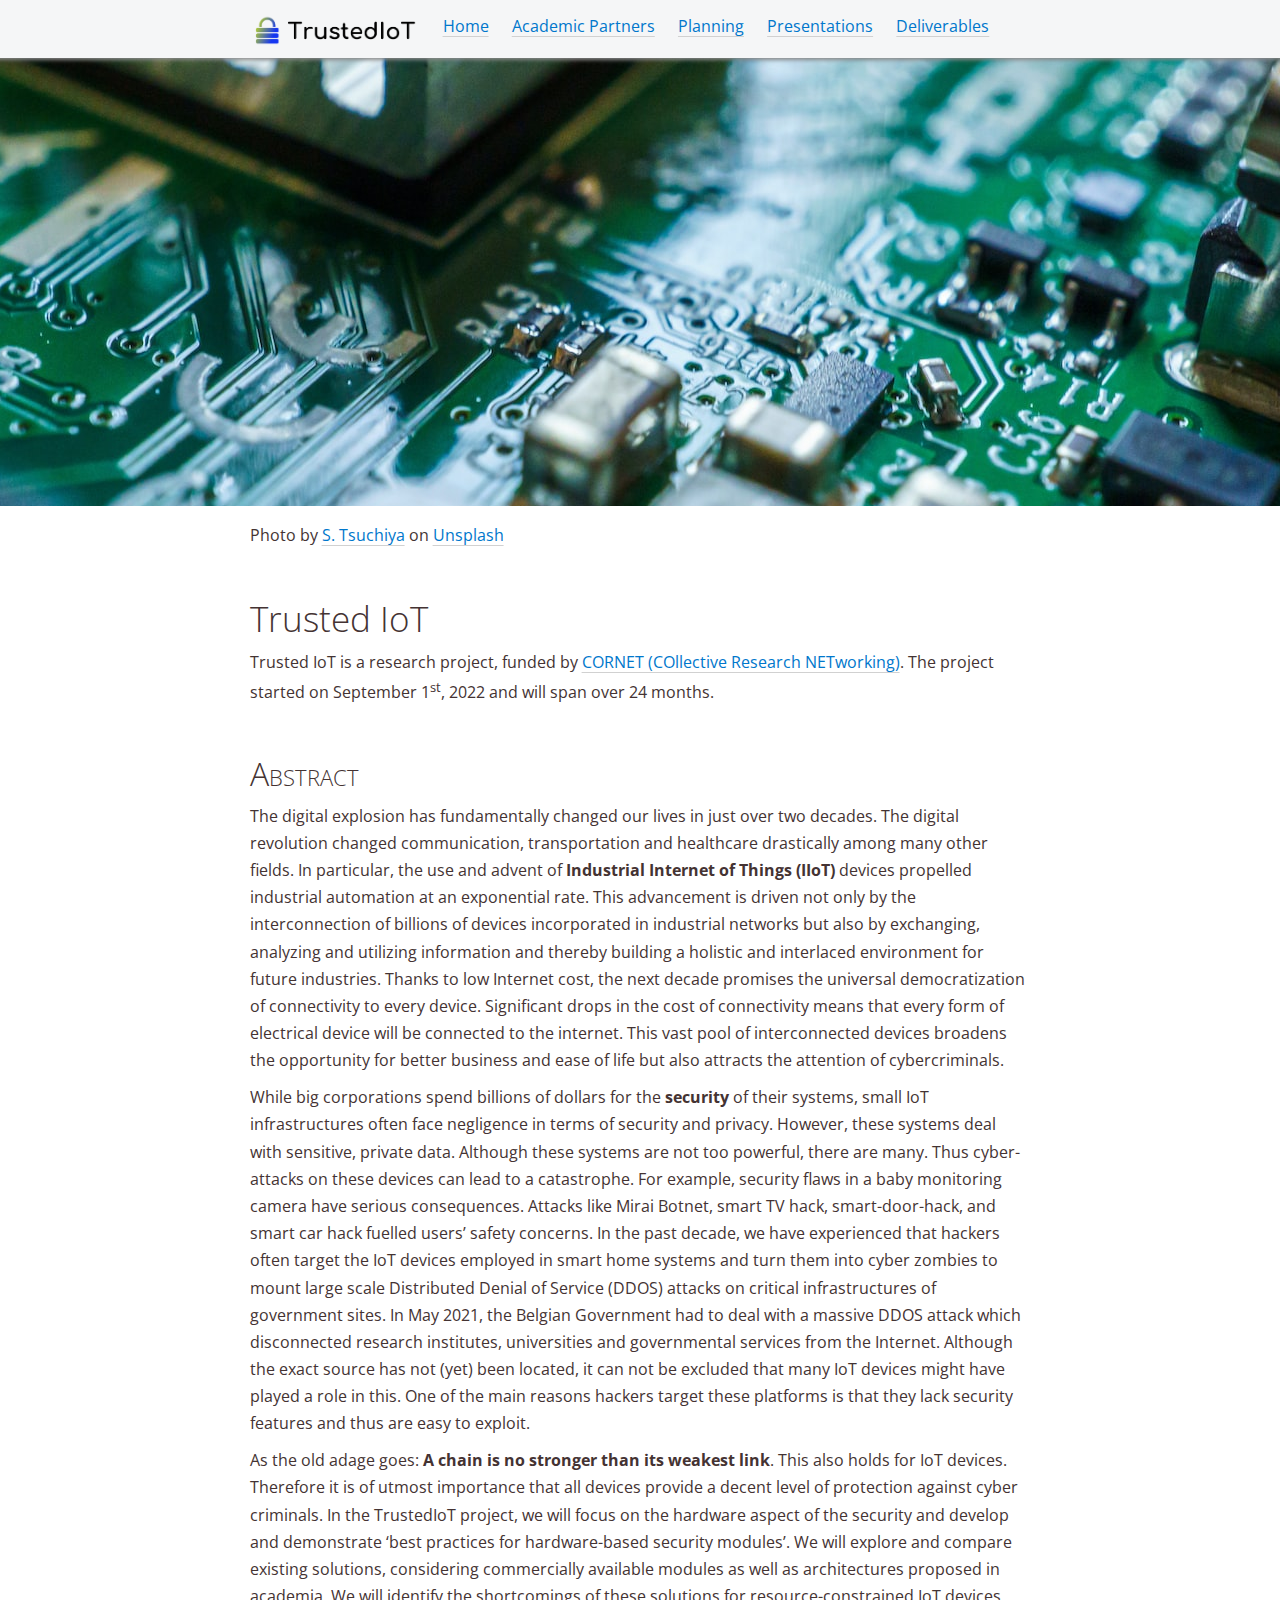
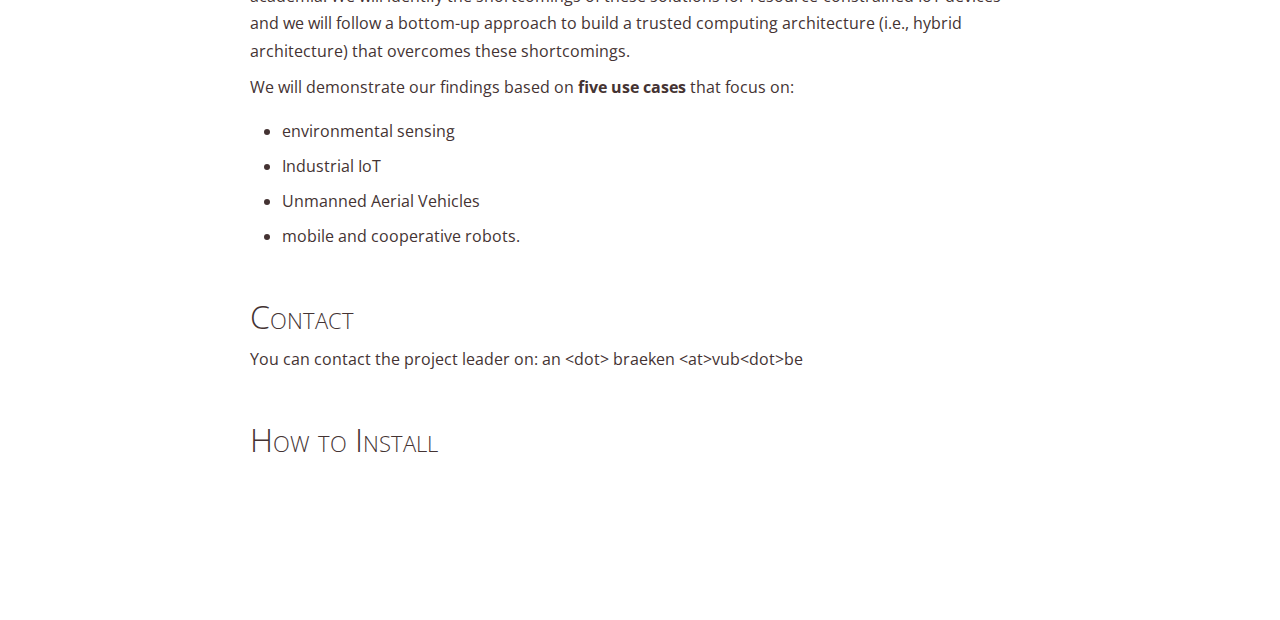
<file: docs/index.html>
<!DOCTYPE html>
<html>

<head>
	<meta name="generator" content="Hugo 0.111.3">
  <meta name="viewport" content="width=device-width, initial-scale=1.0">
  <meta charset="utf-8" />
  
  <link rel="stylesheet" type="text/css" href="./css/classless.css">
  
  <title>Trusted IoT- Trusted IoT</title>
  
  
  
</head>
<body>


<header 
  style="
  background-image: url(./images/electronics.jpg); 
  width: 100vw; 
  position: relative; 
  left: 50%; 
  right: 50%; 
  margin-left: -50vw; 
  margin-right: -50vw; 
  height: 50vh; 
  background-position: center;
  ">&nbsp;
</header>
Photo by <a href="https://unsplash.com/@s_tsuchiya?utm_source=unsplash&utm_medium=referral&utm_content=creditCopyText">S. Tsuchiya</a> on <a href="https://unsplash.com/s/photos/iot-devices?utm_source=unsplash&utm_medium=referral&utm_content=creditCopyText">Unsplash</a>


<nav>
  <ul>
    <li><a href="./"><img src="./images/logo_trustediot.png" style="height: 30px;"></a></li>
    <li><a href="./">Home</a></li>
    <li><a href="./partners">Academic Partners</a></li>
    <li><a href="./planning">Planning</a></li>
    <li><a href="./presentations">Presentations</a></li>
    <li><a href="./deliverables">Deliverables</a></li>
    
  </ul>
</nav>


<h1>Trusted IoT</h1>


<div>
<p>Trusted IoT is a research project, funded by <a href="https://cornet.online/EN/Home/Home_node.html">CORNET (COllective Research NETworking)</a>. The project started on September 1<sup>st</sup>, 2022 and will span over 24 months.</p>
<!-- raw HTML omitted -->
<h2 id="abstract">Abstract</h2>
<p>The digital explosion has fundamentally changed our lives in just over two decades. The digital revolution changed communication, transportation and healthcare drastically among many other fields. In particular, the use and advent of <strong>Industrial Internet of Things (IIoT)</strong> devices propelled industrial automation at an exponential rate. This advancement is driven not only by the interconnection of billions of devices incorporated in industrial networks but also by exchanging, analyzing and utilizing information and thereby building a holistic and interlaced environment for future industries. Thanks to low Internet cost, the next decade promises the universal democratization of connectivity to every device. Significant drops in the cost of connectivity means that every form of electrical device will be connected to the internet. This vast pool of interconnected devices broadens the opportunity for better business and ease of life but also attracts the attention of cybercriminals.</p>
<p>While big corporations spend billions of dollars for the <strong>security</strong> of their systems, small IoT infrastructures often face negligence in terms of security and privacy. However, these systems deal with sensitive, private data. Although these systems are not too powerful, there are many. Thus cyber-attacks on these devices can lead to a catastrophe. For example, security flaws in a baby monitoring camera have serious consequences. Attacks like Mirai Botnet,  smart TV hack, smart-door-hack, and smart car hack fuelled users’ safety concerns. In the past decade, we have experienced that hackers often target the IoT devices employed in smart home systems and turn them into cyber zombies to mount large scale Distributed Denial of Service (DDOS) attacks on critical infrastructures of government sites. In May 2021, the Belgian Government had to deal with a massive DDOS attack which disconnected research institutes, universities and governmental services from the Internet. Although the exact source has not (yet) been located, it can not be excluded that many IoT devices might have played a role in this. One of the main reasons hackers target these platforms is that they lack security features and thus are easy to exploit.</p>
<p>As the old adage goes: <strong>A chain is no stronger than its weakest link</strong>. This also holds for IoT devices. Therefore it is of utmost importance that all devices provide a decent level of protection against cyber criminals. In the TrustedIoT project, we will focus on the hardware aspect of the security and develop and demonstrate ‘best practices for hardware-based security modules’. We will explore and compare existing solutions, considering commercially available modules as well as architectures proposed in academia. We will identify the shortcomings of these solutions for resource-constrained IoT devices and we will follow a bottom-up approach to build a trusted computing architecture (i.e., hybrid architecture) that overcomes these shortcomings.</p>
<p>We will demonstrate our findings based on <strong>five use cases</strong> that focus on:</p>
<ul>
<li>environmental sensing</li>
<li>Industrial IoT</li>
<li>Unmanned Aerial Vehicles</li>
<li>mobile and cooperative robots.</li>
</ul>
<h2 id="contact">Contact</h2>
<p>You can contact the project leader on: an &lt;dot&gt; braeken &lt;at&gt;vub&lt;dot&gt;be</p>

</div>
<div>

<div>
<h2>How to Install</h2>
  
</div>
</div>

	

<footer>
  
</footer>
</body>
</html>
</file>
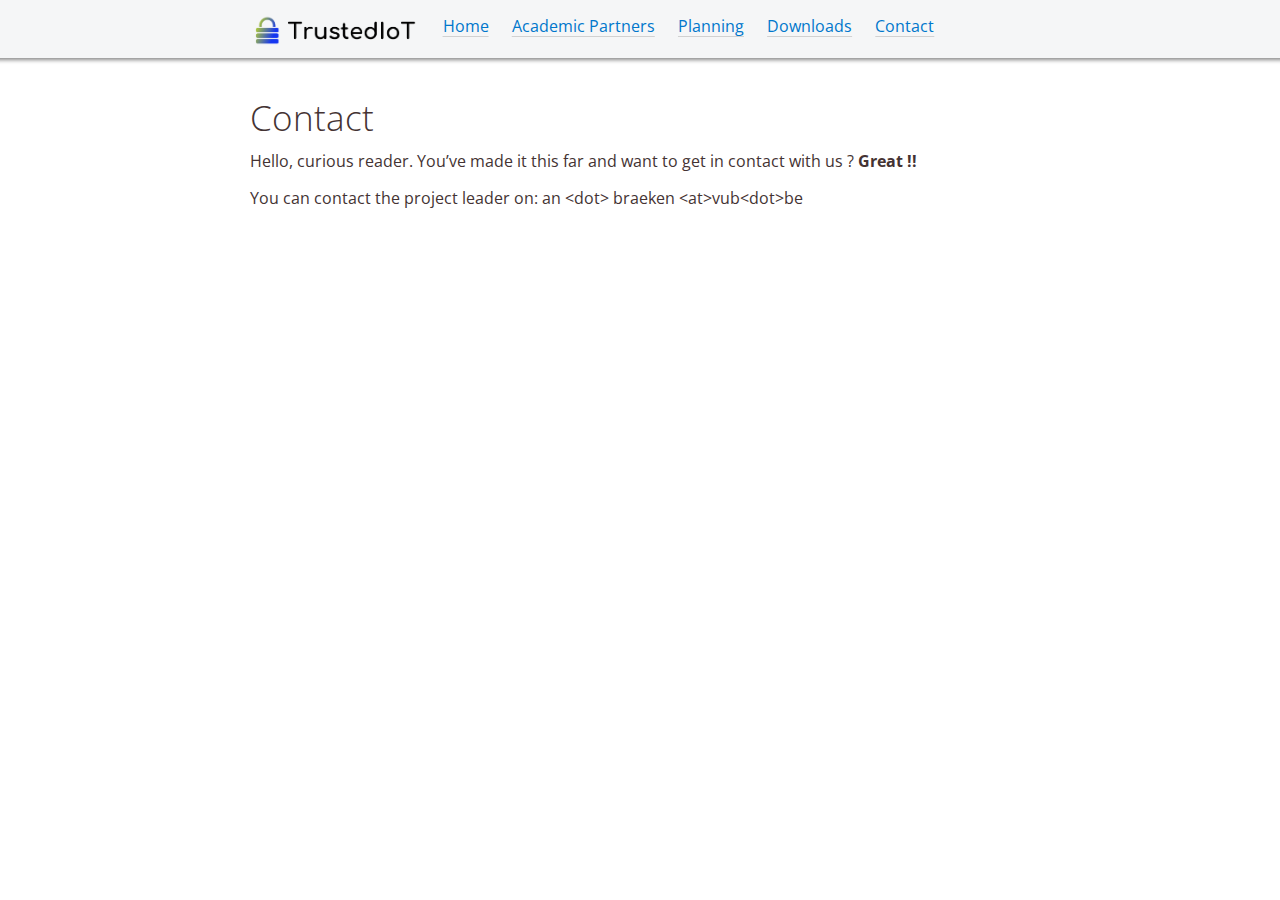
<file: docs/contact/index.html>
<!DOCTYPE html>
<html>

<head>
  <meta name="viewport" content="width=device-width, initial-scale=1.0">
  <meta charset="utf-8" />
  
  <link rel="stylesheet" type="text/css" href="../css/classless.css">
  
  <title>Contact- Trusted IoT</title>
  
</head>
<body>



<nav>
  <ul>
    <li><a href="../"><img src="../images/logo_trustediot.png" style="height: 30px;"></a></li>
    <li><a href="../">Home</a></li>
    <li><a href="../partners">Academic Partners</a></li>
    <li><a href="../planning">Planning</a></li>
    <li><a href="../downloads">Downloads</a></li>
    <li><a href="../contact">Contact</a></li>
  </ul>
</nav>

<h1>Contact</h1>

<div>


<p>Hello, curious reader. You&rsquo;ve made it this far and want to get in contact with us ? <strong>Great !!</strong></p>

<p>You can contact the project leader on: an &lt;dot&gt; braeken &lt;at&gt;vub&lt;dot&gt;be</p>


</div>

	

<footer>
  
</footer>
</body>
</html>
</file>
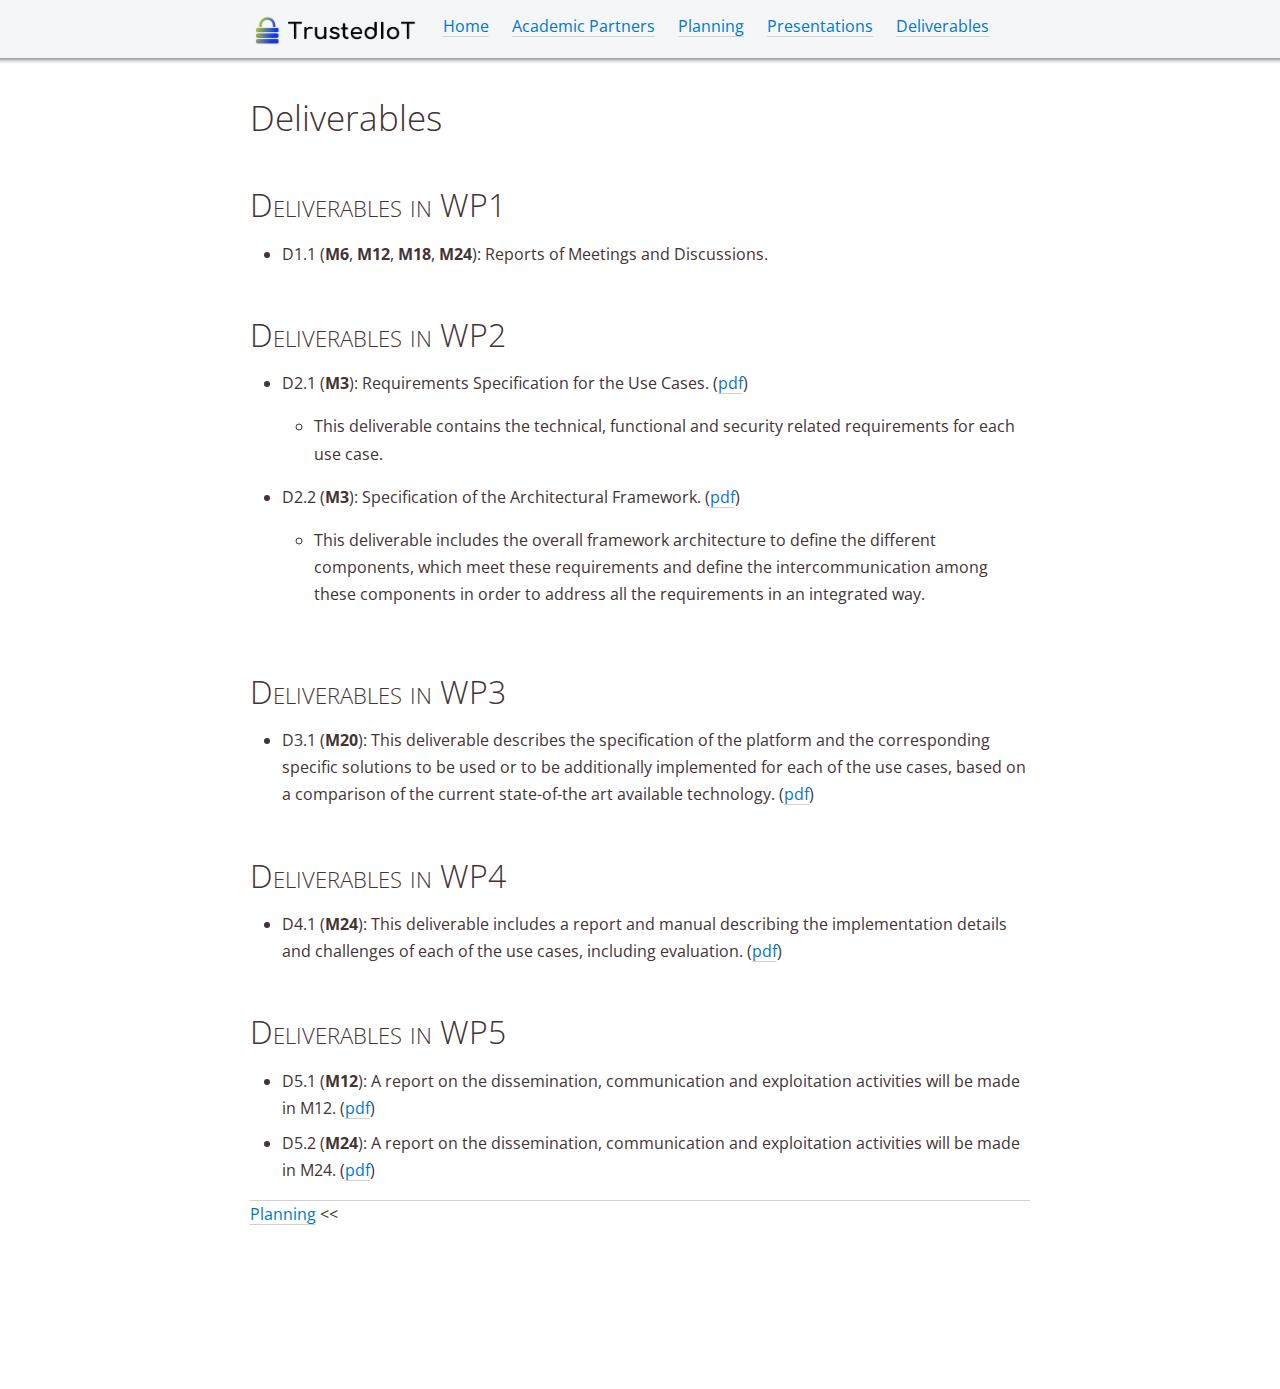
<file: docs/deliverables/index.html>
<!DOCTYPE html>
<html>

<head>
  <meta name="viewport" content="width=device-width, initial-scale=1.0">
  <meta charset="utf-8" />
  
  <link rel="stylesheet" type="text/css" href="../css/classless.css">
  
  <title>Deliverables- Trusted IoT</title>
  
</head>
<body>



<nav>
  <ul>
    <li><a href="../"><img src="../images/logo_trustediot.png" style="height: 30px;"></a></li>
    <li><a href="../">Home</a></li>
    <li><a href="../partners">Academic Partners</a></li>
    <li><a href="../planning">Planning</a></li>
    <li><a href="../presentations">Presentations</a></li>
    <li><a href="../deliverables">Deliverables</a></li>
    
  </ul>
</nav>

<h1>Deliverables</h1>

<div>


<h2 id="deliverables-in-wp1">Deliverables in WP1</h2>
<ul>
<li>D1.1 (<strong>M6</strong>, <strong>M12</strong>, <strong>M18</strong>, <strong>M24</strong>): Reports of Meetings and Discussions.</li>
</ul>
<h2 id="deliverables-in-wp2">Deliverables in WP2</h2>
<ul>
<li>D2.1 (<strong>M3</strong>): Requirements Specification for the Use Cases. (<a href="../files/D2.1.pdf">pdf</a>)
<ul>
<li>This deliverable contains the technical, functional and security related requirements for each use case.</li>
</ul>
</li>
<li>D2.2 (<strong>M3</strong>): Specification of the Architectural Framework. (<a href="../files/D2.2.pdf">pdf</a>)
<ul>
<li>This deliverable includes the overall framework architecture to define the different components, which meet these requirements and define the intercommunication among these components in order to address all the requirements in an integrated way.</li>
</ul>
</li>
</ul>
<h2 id="deliverables-in-wp3">Deliverables in WP3</h2>
<ul>
<li>D3.1 (<strong>M20</strong>): This deliverable describes the specification of the platform and the corresponding specific solutions to be used or to be additionally implemented for each of the use cases, based on a comparison of the current state-of-the art available technology. (<a href="../files/D3.1.pdf">pdf</a>)</li>
</ul>
<h2 id="deliverables-in-wp4">Deliverables in WP4</h2>
<ul>
<li>D4.1 (<strong>M24</strong>): This deliverable includes a report and manual describing the implementation details and challenges of each of the use cases, including evaluation. (<a href="../files/D4.1.pdf">pdf</a>)</li>
</ul>
<h2 id="deliverables-in-wp5">Deliverables in WP5</h2>
<ul>
<li>D5.1 (<strong>M12</strong>): A report on the dissemination, communication and exploitation activities will be made in M12. (<a href="../files/D5.1.pdf">pdf</a>)</li>
<li>D5.2 (<strong>M24</strong>): A report on the dissemination, communication and exploitation activities will be made in M24. (<a href="../files/D5.2.pdf">pdf</a>)</li>
</ul>


<div>
  <hr>

  <a href="https://jvliegen.github.io/trusted_iot_website/planning/">Planning</a> &lt;&lt; &nbsp;


</div></div>

	

<footer>
  
</footer>
</body>
</html>
</file>
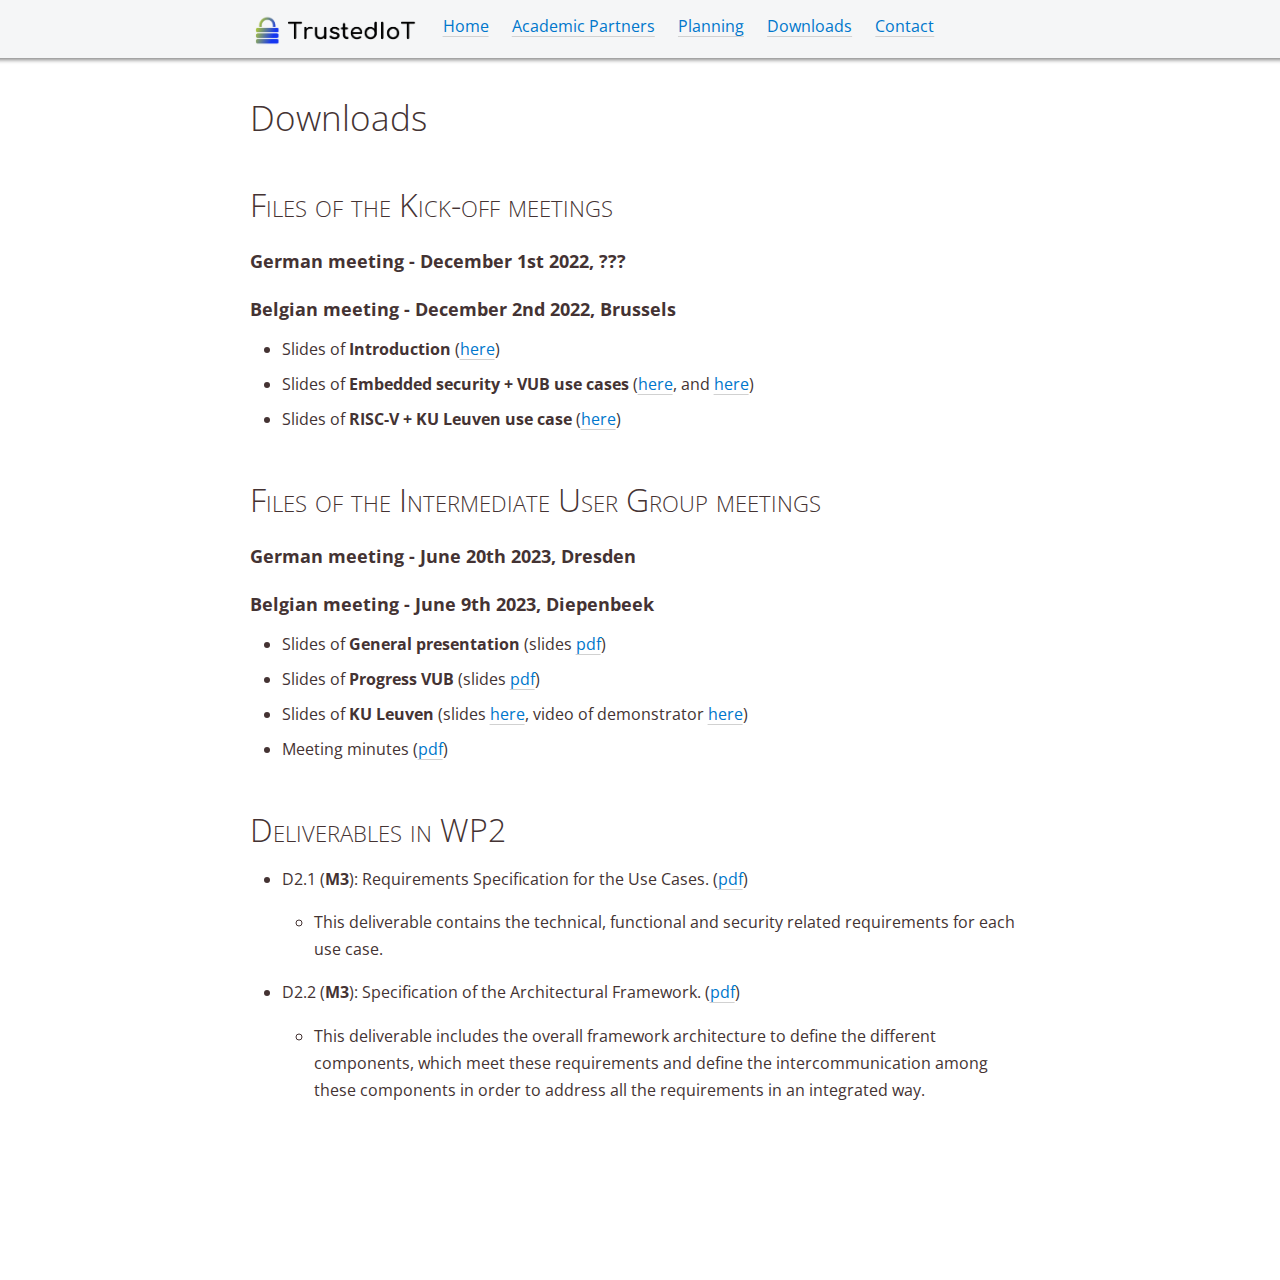
<file: docs/downloads/index.html>
<!DOCTYPE html>
<html>

<head>
  <meta name="viewport" content="width=device-width, initial-scale=1.0">
  <meta charset="utf-8" />
  
  <link rel="stylesheet" type="text/css" href="../css/classless.css">
  
  <title>Downloads- Trusted IoT</title>
  
</head>
<body>



<nav>
  <ul>
    <li><a href="../"><img src="../images/logo_trustediot.png" style="height: 30px;"></a></li>
    <li><a href="../">Home</a></li>
    <li><a href="../partners">Academic Partners</a></li>
    <li><a href="../planning">Planning</a></li>
    <li><a href="../downloads">Downloads</a></li>
    <li><a href="../contact">Contact</a></li>
  </ul>
</nav>

<h1>Downloads</h1>

<div>




<h2 id="files-of-the-kick-off-meetings">Files of the Kick-off meetings</h2>

<h4 id="german-meeting-december-1st-2022">German meeting - December 1st 2022, ???</h4>

<h4 id="belgian-meeting-december-2nd-2022-brussels">Belgian meeting - December 2nd 2022, Brussels</h4>

<ul>
<li>Slides of <strong>Introduction</strong> (<a href="https://drive.google.com/file/d/1dc_cWKdA-Nl8pu2CZh9jd3t6mTmb6Ee_/view?usp=sharing" target="_blank">here</a>)</li>
<li>Slides of <strong>Embedded security + VUB use cases</strong> (<a href="https://drive.google.com/file/d/1bR_2ccLJKqk6At2k24mZJ5h0xkT8KQxw/view?usp=sharing" target="_blank">here</a>, and <a href="https://drive.google.com/file/d/1lLBSLq3RFJHH_QTMVKcr5lxZY7ABcSsj/view?usp=sharing" target="_blank">here</a>)</li>
<li>Slides of <strong>RISC-V + KU Leuven use case</strong> (<a href="https://drive.google.com/file/d/1nRFGxTXrDSFfqcF61XHlo8_lX40RcPXz/view?usp=sharing" target="_blank">here</a>)</li>
</ul>

<h2 id="files-of-the-intermediate-user-group-meetings">Files of the Intermediate User Group meetings</h2>

<h4 id="german-meeting-june-20th-2023-dresden">German meeting - June 20th 2023, Dresden</h4>

<h4 id="belgian-meeting-june-9th-2023-diepenbeek">Belgian meeting - June 9th 2023, Diepenbeek</h4>

<ul>
<li>Slides of <strong>General presentation</strong> (slides <a href="../files/D1_1_M6_01_IntermediateUsergroupMeetingJune2023.pdf">pdf</a>)</li>
<li>Slides of <strong>Progress VUB</strong> (slides <a href="../files/D1_1_M6_02_IntermediateUsergroupMeetingJune2023_VUB.pdf">pdf</a>)</li>
<li>Slides of <strong>KU Leuven</strong> (slides <a href="../files/D1_1_M6_03_IntermediateUsergroupMeetingJune2023_KULeuven.pdf">here</a>, video of demonstrator <a href="https://youtu.be/yAUuDEiOQ7M" target="_blank">here</a>)</li>
<li>Meeting minutes (<a href="../files/D1_1_M6_03_meeting_minutes.pdf">pdf</a>)</li>
</ul>

<h2 id="deliverables-in-wp2">Deliverables in WP2</h2>

<ul>
<li>D2.1 (<strong>M3</strong>): Requirements Specification for the Use Cases. (<a href="../files/D2.1.pdf">pdf</a>)

<ul>
<li>This deliverable contains the technical, functional and security related requirements for each use case.</li>
</ul></li>
<li>D2.2 (<strong>M3</strong>): Specification of the Architectural Framework. (<a href="../files/D2.2.pdf">pdf</a>)

<ul>
<li>This deliverable includes the overall framework architecture to define the different components, which meet these requirements and define the intercommunication among these components in order to address all the requirements in an integrated way.</li>
</ul></li>
</ul>


</div>

	

<footer>
  
</footer>
</body>
</html>
</file>
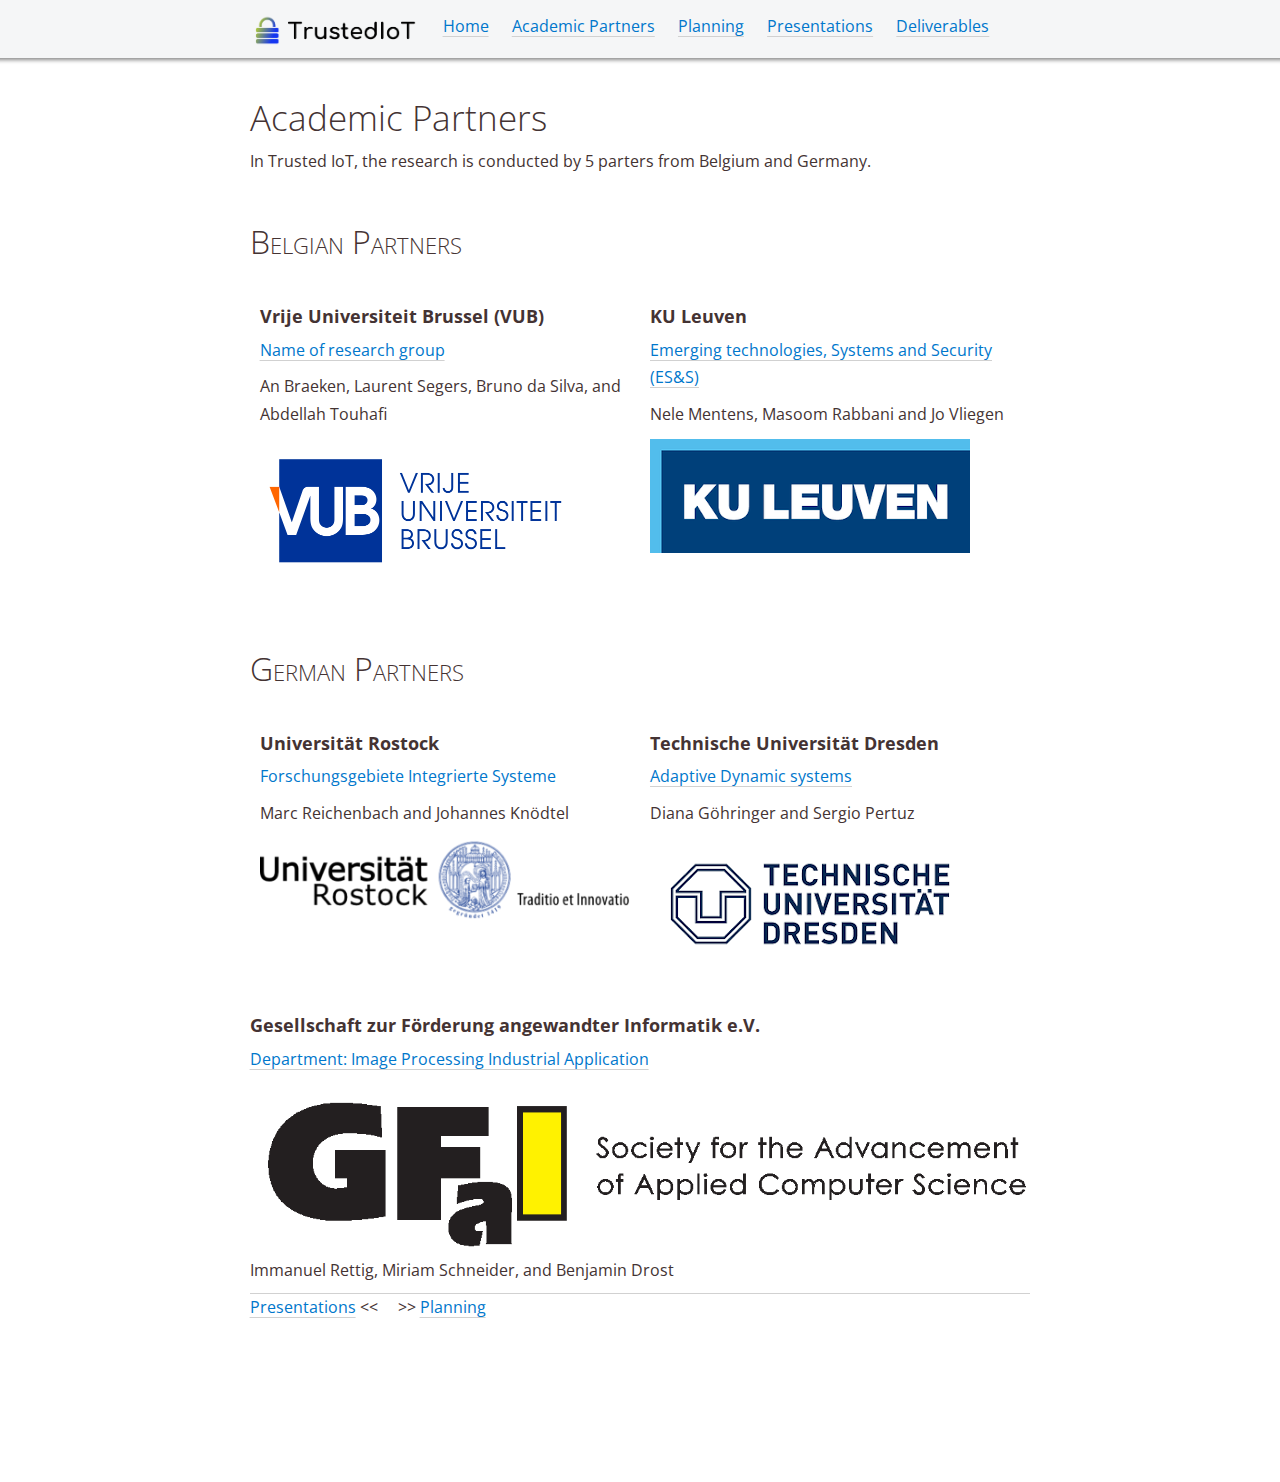
<file: docs/partners/index.html>
<!DOCTYPE html>
<html>

<head>
  <meta name="viewport" content="width=device-width, initial-scale=1.0">
  <meta charset="utf-8" />
  
  <link rel="stylesheet" type="text/css" href="../css/classless.css">
  
  <title>Academic Partners- Trusted IoT</title>
  
</head>
<body>



<nav>
  <ul>
    <li><a href="../"><img src="../images/logo_trustediot.png" style="height: 30px;"></a></li>
    <li><a href="../">Home</a></li>
    <li><a href="../partners">Academic Partners</a></li>
    <li><a href="../planning">Planning</a></li>
    <li><a href="../presentations">Presentations</a></li>
    <li><a href="../deliverables">Deliverables</a></li>
    
  </ul>
</nav>

<h1>Academic Partners</h1>

<div>


<p>In Trusted IoT, the research is conducted by 5 parters from Belgium and Germany.</p>
<h2 id="belgian-partners">Belgian Partners</h2>
<div class="multiHcolumn">
    
<div class="column">
    <h4 id="vrije-universiteit-brussel-vub">Vrije Universiteit Brussel (VUB)</h4>
<p><a href="https://www.vub.be">Name of research group</a></p>
<p><!-- raw HTML omitted --><!-- raw HTML omitted -->An Braeken<!-- raw HTML omitted -->, Laurent Segers, Bruno da Silva, and Abdellah Touhafi<!-- raw HTML omitted --></p>
<p><img src="../images/logo_vub.png" alt="VUB"></p>

</div>

<div class="column">
    <h4 id="ku-leuven">KU Leuven</h4>
<p><a href="https://iiw.kuleuven.be/onderzoek/ess">Emerging technologies, Systems and Security (ES&amp;S)</a></p>
<p><!-- raw HTML omitted --><!-- raw HTML omitted -->Nele Mentens<!-- raw HTML omitted -->, Masoom Rabbani and Jo Vliegen<!-- raw HTML omitted --></p>
<p><img src="../images/logo_kuleuven.png" alt="KU Leuven"></p>

</div>

</div>
<h2 id="german-partners">German Partners</h2>
<div class="multiHcolumn">
    
<div class="column">
    <h4 id="universität-rostock">Universität Rostock</h4>
<p><a href="#">Forschungsgebiete Integrierte Systeme</a></p>
<p><!-- raw HTML omitted --><!-- raw HTML omitted -->Marc Reichenbach<!-- raw HTML omitted --> and Johannes Knödtel<!-- raw HTML omitted --></p>
<p><img src="../images/logo_uor.png" alt="BTU"></p>

</div>


<div class="column">
    <h4 id="technische-universität-dresden">Technische Universität Dresden</h4>
<p><a href="https://tu-dresden.de/ing/informatik/ti/ads">Adaptive Dynamic systems</a></p>
<p><!-- raw HTML omitted --><!-- raw HTML omitted -->Diana Göhringer<!-- raw HTML omitted --> and Sergio Pertuz<!-- raw HTML omitted --></p>
<p><img src="../images/logo_tud.png" alt="TUD"></p>

</div>

</div>
<h4 id="gesellschaft-zur-förderung-angewandter-informatik-ev">Gesellschaft zur Förderung angewandter Informatik e.V.</h4>
<p><a href="https://www.gfai.de/forschung/bereiche/bildverarbeitung-industrielle-anwendungen">Department: Image Processing Industrial Application</a></p>
<p><img src="../images/logo_gfai.png" alt="Gfai"></p>
<p><!-- raw HTML omitted --><!-- raw HTML omitted -->Immanuel Rettig<!-- raw HTML omitted -->, Miriam Schneider, and Benjamin Drost<!-- raw HTML omitted --></p>
<!-- raw HTML omitted -->
<!-- raw HTML omitted -->


<div>
  <hr>

  <a href="https://jvliegen.github.io/trusted_iot_website/presentations/">Presentations</a> &lt;&lt; &nbsp;


  &nbsp; >> <a href="https://jvliegen.github.io/trusted_iot_website/planning/">Planning</a>

</div></div>

	

<footer>
  
</footer>
</body>
</html>
</file>
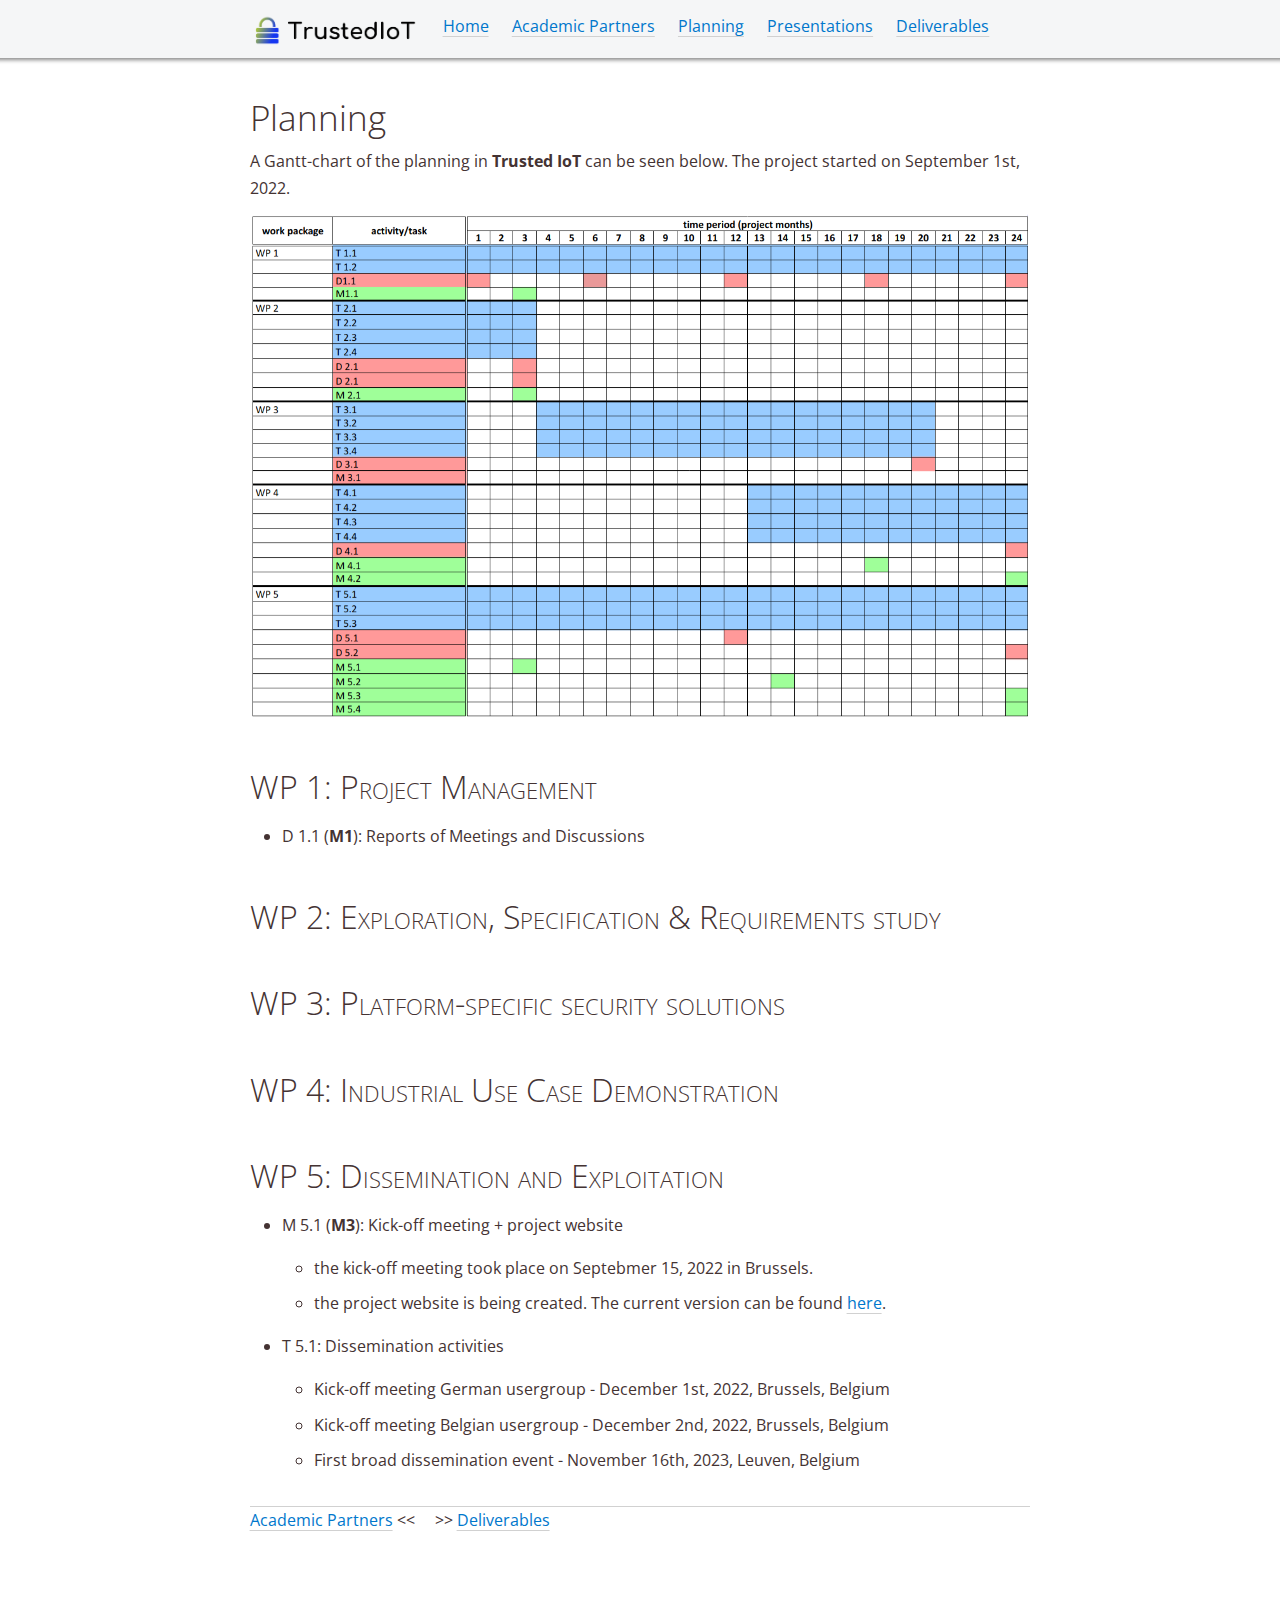
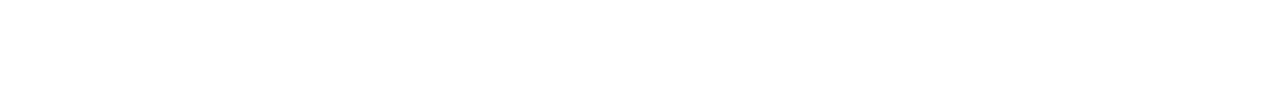
<file: docs/planning/index.html>
<!DOCTYPE html>
<html>

<head>
  <meta name="viewport" content="width=device-width, initial-scale=1.0">
  <meta charset="utf-8" />
  
  <link rel="stylesheet" type="text/css" href="../css/classless.css">
  
  <title>Planning- Trusted IoT</title>
  
</head>
<body>



<nav>
  <ul>
    <li><a href="../"><img src="../images/logo_trustediot.png" style="height: 30px;"></a></li>
    <li><a href="../">Home</a></li>
    <li><a href="../partners">Academic Partners</a></li>
    <li><a href="../planning">Planning</a></li>
    <li><a href="../presentations">Presentations</a></li>
    <li><a href="../deliverables">Deliverables</a></li>
    
  </ul>
</nav>

<h1>Planning</h1>

<div>


<p>A Gantt-chart of the planning in <strong>Trusted IoT</strong> can be seen below. The project started on September 1st, 2022.</p>
<p><img src="../images/trusted_iot_planning.png" alt="planning"></p>
<h2 id="wp-1-project-management">WP 1: Project Management</h2>
<ul>
<li>D 1.1 (<strong>M1</strong>): Reports of Meetings and Discussions</li>
</ul>
<h2 id="wp-2-exploration-specification--requirements-study">WP 2: Exploration, Specification &amp; Requirements study</h2>
<h2 id="wp-3-platform-specific-security-solutions">WP 3: Platform-specific security solutions</h2>
<h2 id="wp-4-industrial-use-case-demonstration">WP 4: Industrial Use Case Demonstration</h2>
<h2 id="wp-5-dissemination-and-exploitation">WP 5: Dissemination and Exploitation</h2>
<ul>
<li>M 5.1 (<strong>M3</strong>): Kick-off meeting + project website
<ul>
<li>the kick-off meeting took place on Septebmer 15, 2022 in Brussels.</li>
<li>the project website is being created. The current version can be found <a href="https://jvliegen.github.io/trusted_iot_website/">here</a>.</li>
</ul>
</li>
<li>T 5.1: Dissemination activities
<ul>
<li>Kick-off meeting German usergroup - December 1st, 2022, Brussels, Belgium</li>
<li>Kick-off meeting Belgian usergroup - December 2nd, 2022, Brussels, Belgium</li>
<li>First broad dissemination event - November 16th, 2023, Leuven, Belgium</li>
</ul>
</li>
</ul>


<div>
  <hr>

  <a href="https://jvliegen.github.io/trusted_iot_website/partners/">Academic Partners</a> &lt;&lt; &nbsp;


  &nbsp; >> <a href="https://jvliegen.github.io/trusted_iot_website/deliverables/">Deliverables</a>

</div></div>

	

<footer>
  
</footer>
</body>
</html>
</file>
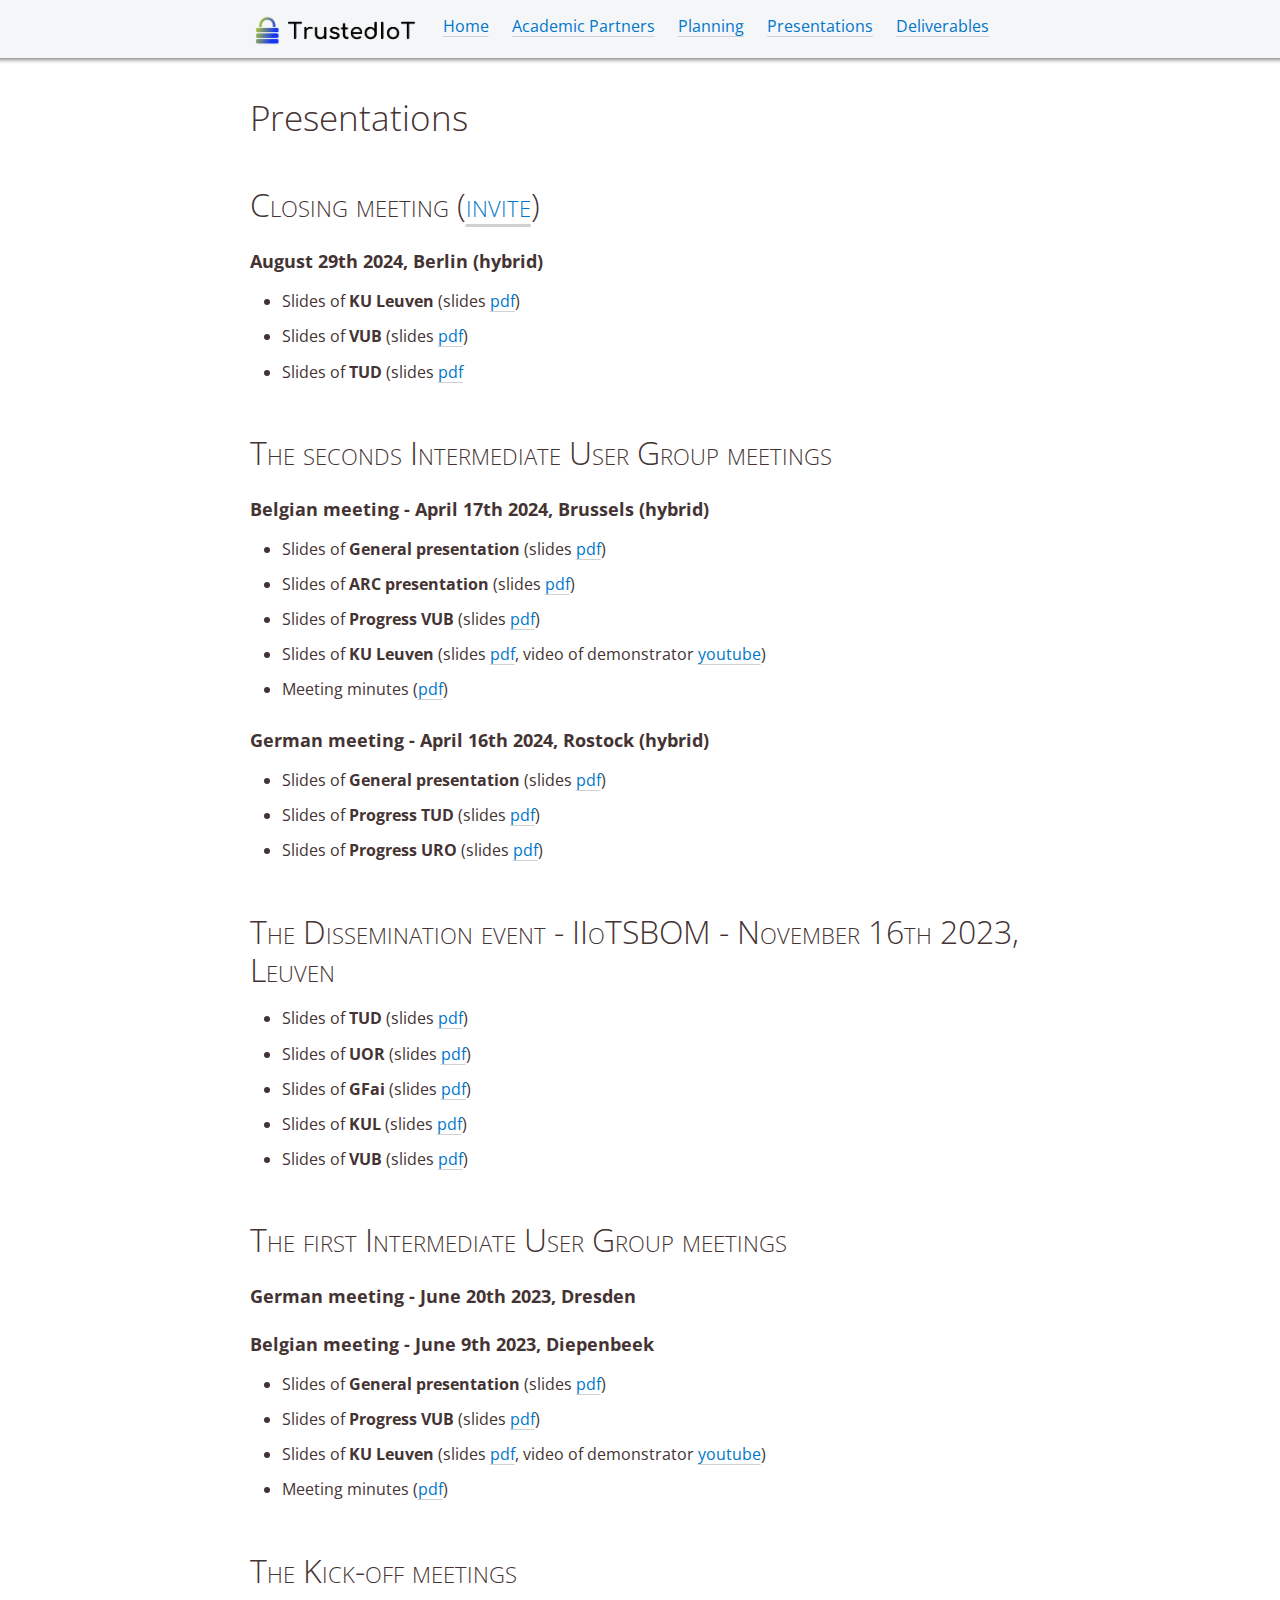
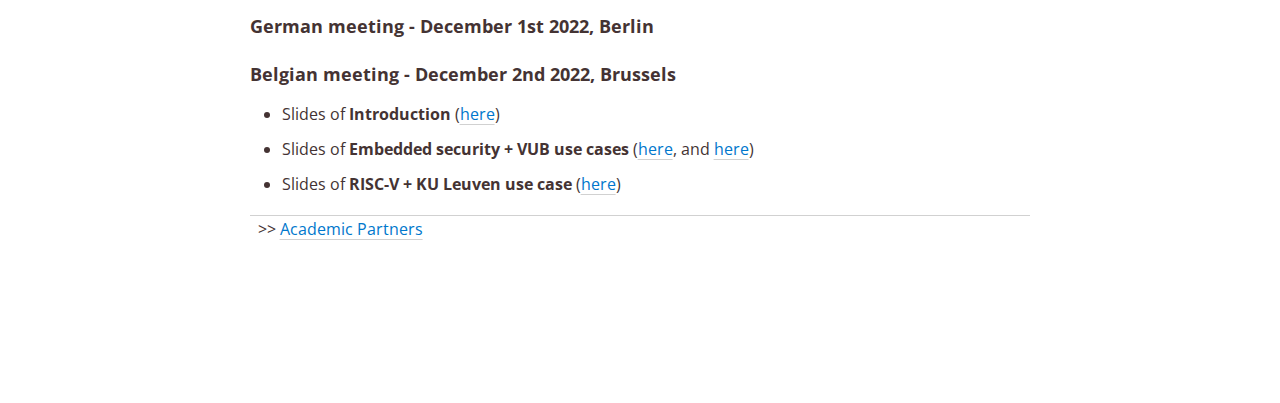
<file: docs/presentations/index.html>
<!DOCTYPE html>
<html>

<head>
  <meta name="viewport" content="width=device-width, initial-scale=1.0">
  <meta charset="utf-8" />
  
  <link rel="stylesheet" type="text/css" href="../css/classless.css">
  
  <title>Presentations- Trusted IoT</title>
  
</head>
<body>



<nav>
  <ul>
    <li><a href="../"><img src="../images/logo_trustediot.png" style="height: 30px;"></a></li>
    <li><a href="../">Home</a></li>
    <li><a href="../partners">Academic Partners</a></li>
    <li><a href="../planning">Planning</a></li>
    <li><a href="../presentations">Presentations</a></li>
    <li><a href="../deliverables">Deliverables</a></li>
    
  </ul>
</nav>

<h1>Presentations</h1>

<div>


<h2 id="closing-meeting-invitefilesinvitepdf">Closing meeting (<a href="../files/invite.pdf">invite</a>)</h2>
<h4 id="august-29th-2024-berlin-hybrid">August 29th 2024, Berlin (hybrid)</h4>
<ul>
<li>Slides of <strong>KU Leuven</strong> (slides <a href="../files/Year2_KUL.pdf">pdf</a>)<!-- raw HTML omitted --></li>
<li>Slides of <strong>VUB</strong> (slides <a href="../files/Year2_VUB.pdf">pdf</a>)</li>
<li>Slides of <strong>TUD</strong> (slides <a href="../files/Year2_TUD.pdf">pdf</a></li>
</ul>
<!-- raw HTML omitted -->
<!-- raw HTML omitted -->
<h2 id="the-seconds-intermediate-user-group-meetings">The seconds Intermediate User Group meetings</h2>
<h4 id="belgian-meeting---april-17th-2024-brussels-hybrid">Belgian meeting - April 17th 2024, Brussels (hybrid)</h4>
<ul>
<li>Slides of <strong>General presentation</strong> (slides <a href="../files/D1_1_M18_00_general.pdf">pdf</a>)</li>
<li>Slides of <strong>ARC presentation</strong> (slides <a href="../files/D1_1_M18_01_ARC.pdf">pdf</a>)</li>
<li>Slides of <strong>Progress VUB</strong> (slides <a href="../files/D1_1_M18_02_VUB.pdf">pdf</a>)</li>
<li>Slides of <strong>KU Leuven</strong> (slides <a href="../files/D1_1_M6_03_IntermediateUsergroupMeetingJune2023_KULeuven.pdf">pdf</a>, video of demonstrator <a href="https://youtu.be/b1JF19ZW8iA">youtube</a>)</li>
<li>Meeting minutes (<a href="../files/D1_1_M18_04_minutes.pdf">pdf</a>)</li>
</ul>
<h4 id="german-meeting---april-16th-2024-rostock-hybrid">German meeting - April 16th 2024, Rostock (hybrid)</h4>
<ul>
<li>Slides of <strong>General presentation</strong> (slides <a href="../files/D1_1_M18_00_de_general.pdf">pdf</a>)</li>
<li>Slides of <strong>Progress TUD</strong> (slides <a href="../files/D1_1_M18_05_TUD.pdf">pdf</a>)</li>
<li>Slides of <strong>Progress URO</strong> (slides <a href="../files/D1_1_M18_06_URO.pdf">pdf</a>)</li>
</ul>
<h2 id="the-dissemination-event---iiotsbom---november-16th-2023-leuven">The Dissemination event - IIoTSBOM - November 16th 2023, Leuven</h2>
<ul>
<li>Slides of <strong>TUD</strong> (slides <a href="../files/Year1Workshop_TUD.pdf">pdf</a>)</li>
<li>Slides of <strong>UOR</strong> (slides <a href="../files/Year1Workshop_ROSTOCK.pdf">pdf</a>)</li>
<li>Slides of <strong>GFai</strong> (slides <a href="../files/Year1Workshop_GFaI.pdf">pdf</a>)</li>
<li>Slides of <strong>KUL</strong> (slides <a href="../files/Year1Workshop_KUL.pdf">pdf</a>)</li>
<li>Slides of <strong>VUB</strong> (slides <a href="../files/Year1Workshop_VUB.pdf">pdf</a>)</li>
</ul>
<h2 id="the-first-intermediate-user-group-meetings">The first Intermediate User Group meetings</h2>
<h4 id="german-meeting---june-20th-2023-dresden">German meeting - June 20th 2023, Dresden</h4>
<h4 id="belgian-meeting---june-9th-2023-diepenbeek">Belgian meeting - June 9th 2023, Diepenbeek</h4>
<ul>
<li>Slides of <strong>General presentation</strong> (slides <a href="../files/D1_1_M6_01_IntermediateUsergroupMeetingJune2023.pdf">pdf</a>)</li>
<li>Slides of <strong>Progress VUB</strong> (slides <a href="../files/D1_1_M6_02_IntermediateUsergroupMeetingJune2023_VUB.pdf">pdf</a>)</li>
<li>Slides of <strong>KU Leuven</strong> (slides <a href="../files/D1_1_M6_03_IntermediateUsergroupMeetingJune2023_KULeuven.pdf">pdf</a>, video of demonstrator <a href="https://youtu.be/yAUuDEiOQ7M">youtube</a>)</li>
<li>Meeting minutes (<a href="../files/D1_1_M6_03_meeting_minutes.pdf">pdf</a>)</li>
</ul>
<h2 id="the-kick-off-meetings">The Kick-off meetings</h2>
<h4 id="german-meeting---december-1st-2022-berlin">German meeting - December 1st 2022, Berlin</h4>
<h4 id="belgian-meeting---december-2nd-2022-brussels">Belgian meeting - December 2nd 2022, Brussels</h4>
<ul>
<li>Slides of <strong>Introduction</strong> (<a href="https://drive.google.com/file/d/1dc_cWKdA-Nl8pu2CZh9jd3t6mTmb6Ee_/view?usp=sharing">here</a>)</li>
<li>Slides of <strong>Embedded security + VUB use cases</strong> (<a href="https://drive.google.com/file/d/1bR_2ccLJKqk6At2k24mZJ5h0xkT8KQxw/view?usp=sharing">here</a>, and <a href="https://drive.google.com/file/d/1lLBSLq3RFJHH_QTMVKcr5lxZY7ABcSsj/view?usp=sharing">here</a>)</li>
<li>Slides of <strong>RISC-V + KU Leuven use case</strong> (<a href="https://drive.google.com/file/d/1nRFGxTXrDSFfqcF61XHlo8_lX40RcPXz/view?usp=sharing">here</a>)</li>
</ul>


<div>
  <hr>


  &nbsp; >> <a href="https://jvliegen.github.io/trusted_iot_website/partners/">Academic Partners</a>

</div></div>

	

<footer>
  
</footer>
</body>
</html>
</file>
<file: docs/css/classless.css>
/* Classless.css v1.0

Table of Contents:
 1. Theme Settings
 2. Reset
 3. Base Style
 4. Extras  (remove unwanted)
 5. Classes  (remove unwanted)
*/

/* 1. Theme Settings ––––––––––––––––––––-–––––––––––––– */

@import url('https://fonts.googleapis.com/css?family=Open+Sans:300,400');

:root, html[data-theme='light'] {
	--rem: 12pt;
	--width: 50rem;
	--navpos: absolute;  /* fixed | absolute */
	--font-p: 1em/1.7 'Open Sans', Helvetica, sans-serif;
	--font-h: .9em/1.5 'Open Sans', Helvetica, sans-serif;
	--font-c: .9em/1.4 monospace;
	--border: 1px solid var(--cmed);
	--ornament: "‹‹‹ ›››";
	/* foreground   | background color */
	--cfg:   #433;    --cbg:    #fff;
	--cdark: #888;    --clight: #f5f6f7;
	--cmed:  #d1d1d1;
	--clink: #07c;
	--cemph: #088;    --cemphbg: #0881;
}


/* 2. Reset –––––––––––––––––––––––––––––––––––––––––––– */

/* reset block elements  */
* { box-sizing: border-box; border-spacing: 0; margin: 0; padding: 0;}
header, footer, figure, table, video, details, blockquote,
ul, ol, dl, fieldset, pre, pre > code, caption {
	display: block;
	margin: 0.5rem 0rem 1rem;
	width: 100%;
	overflow: auto hidden;
	text-align: left;
}
video, summary, input, select { outline:none; }

/* reset clickable things  (FF Bug: select:hover prevents usage) */
a, button, select, summary { color: var(--clink); cursor: pointer; }


/* 3. Base Style ––––––––––––––––––––––––––––––––––––––– */
html { font-size: var(--rem); background: var(--cbg); }
body {
	position: relative;
	margin: auto;
	max-width: var(--width);
	font: var(--font-p);
	color: var(--cfg);
	padding: 3.0rem 0.6rem 0;
	overflow-x: hidden;
}
body > footer { margin: 10rem 0rem 0rem; font-size: 90%; }
p { margin: .6em 0; }

/* links */
a[href]{ text-decoration: underline solid var(--cmed); text-underline-position: under; }
a[href^="#"] {text-decoration: none; }
a:hover, button:not([disabled]):hover, summary:hover {
	filter: brightness(92%); color: var(--cemph); border-color: var(--cemph);
}

/* lists */
ul, ol, dl { margin: 1rem 0; padding: 0 0 0 2em; }
li:not(:last-child), dd:not(:last-child) { margin-bottom: 0.5rem; }
dt { font-weight: bold; }

/* headings */
h1, h2, h3, h4, h5 { margin: 1.5em 0 .5rem; font: var(--font-h); line-height: 1.2em; clear: both; }
h1+h2, h2+h3, h3+h4, h4+h5 { margin-top: .5em; padding-top: 0; }  /* non-clashing headings */
h1 { font-size: 2.2em; font-weight: 300; }
h2 { font-size: 2.0em; font-weight: 300; font-variant: small-caps; }
h3 { font-size: 1.5em; font-weight: 400; }
h4 { font-size: 1.1em; font-weight: 700; }
h5 { font-size: 1.2em; font-weight: 400; color: var(--cfg); }
h6 { font-size: 1.0em; font-weight: 700; font-style: italic; display: inline; }
h6 + p { display: inline; }

/* tables */
td, th {
  padding: 0.5em 0.8em;
  text-align: right;
  border-bottom: 0.1rem solid var(--cmed);
  white-space: nowrap;
  font-size: 95%;
}
thead th[colspan] { padding: .2em 0.8em; text-align: center; }
thead tr:not(:only-child) td { padding: .2em 0.8em; }
thead+tbody tr:first-child td { border-top: 0.1rem  solid var(--cdark);  }
td:first-child, th:first-child { text-align: left; }
tr:hover{ background-color: var(--clight); }
table img { display: block; }

/* figures */
img, svg { max-width: 100%; vertical-align: text-top; object-fit: cover; }
p>img:not(:only-child) { float: right; margin: 0 0 .5em .5em; }
figure > img { display: inline-block; width: auto; }
figure > img:only-of-type, figure > svg:only-of-type { max-width: 100%; display: block; margin: 0 auto 0.4em; }
figcaption, caption { font: var(--font-h); color: var(--cdark); width: 100%; }
figcaption > *:first-child, caption > *:first-child { display: inline-block; margin: 0; }
figure > *:not(:last-child) { margin-bottom: 0.4rem; }

/* code */
pre > code {
  margin: 0;
  position: relative;
  padding: 0.8em;
  border-left: .4rem solid var(--cemph);
}
code, kbd, samp {
	padding: 0.2em;
	font: var(--font-c);
	background: var(--clight);
	border-radius: 4px;
}
kbd { border: 1px solid var(--cmed); }

/* misc */
blockquote { border-left: 0.4rem solid var(--cmed); padding: 0 0 0 1rem;  }
time{ color: var(--cdark); }
hr { border: 0; border-top: 0.1rem solid var(--cmed); }
nav { width: 100%; background-color: var(--clight); }
::selection, mark { background: var(--clink); color: var(--cbg); }


/* 4. Extra Style –––––––––––––––––––––––––––––––––––––– */

/* Auto Numbering: figure/tables/headings/cite */
article { counter-reset: h2 0 h3 0 tab 0 fig 0 lst 0 ref 0 eq 0; }
article figure figcaption:before {
	color: var(--cemph);
	counter-increment: fig;
	content: "Figure " counter(fig) ": ";
}

/* subfigures */
figure { counter-reset: subfig 0 }
article figure figure { counter-reset: none; }
article figure > figure { display: inline-grid; width: auto; }
figure > figure:not(:last-of-type) { padding-right: 1rem; }
article figure figure figcaption:before {
	counter-increment: subfig 1;
	content: counter(subfig, lower-alpha) ": ";
}

/* listings */
article figure pre + figcaption:before {
	counter-increment: lst 1;
	content: "Listing " counter(lst) ": ";
}

/* tables */
figure > table:only-of-type { display: table; margin: 0.5em auto !important; width: fit-content; }
article figure > table caption { display: table-caption; caption-side: bottom; }
article figure > table + figcaption:before,
article table caption:before {
	color: var(--cemph);
	counter-increment: tab 1;
	content: "Table " counter(tab) ": ";
}

/* headings */
article h2, h3 { position: relative; }
article h2:before,
article h3:before {
	display: inline-block;
	position: relative;
	font-size: 0.6em;
	text-align: right;
	vertical-align: baseline;
	left: -1rem;
	width: 2.5em;
	margin-left: -2.5em;
}
article h1 { counter-set: h2; }
article h2:before { counter-increment: h2; content: counter(h2) ". "; counter-set: h3; }
article h3:before { counter-increment: h3; content: counter(h2) "." counter(h3) ". ";}
@media (max-width: 60rem) { h2:before, h3:before { display: none; } }

/* tooltip + citation */
article p>cite:before {
	padding: 0 .5em 0 0;
	counter-increment: ref; content: " [" counter(ref) "] ";
	vertical-align: super; font-size: .6em;
}
article p>cite > *:only-child { display: none; }
article p>cite:hover > *:only-child,
[data-tooltip]:hover:before {
	display: inline-block; z-index: 40;
	white-space: pre-wrap;
	position: absolute; left: 1rem; right: 1rem;
	padding: 1em 2em;
	text-align: center;
	transform:translateY( calc(-100%) );
	content: attr(data-tooltip);
	color: var(--cbg);
	background-color: var(--cemph);
	box-shadow: 0 2px 10px 0 black;
}
[data-tooltip], article p>cite:before { 
	color: var(--clink);
	border: .8rem solid transparent; margin: -.8rem;
}
abbr[title], [data-tooltip] { cursor: help; }

/* navbar */
nav+* { margin-top: 3rem; }
body>nav, header nav {
	position: var(--navpos);
	top: 0; left: 0; right: 0;
	z-index: 41;
	box-shadow: 0vw -50vw 0 50vw var(--clight), 0 calc(-50vw + 2px) 4px 50vw var(--cdark);
}
nav ul { list-style-type: none; }
nav ul:first-child { margin: 0; padding: 0; overflow: visible; }
nav ul:first-child > li {
	display: inline-block;
	margin: 0;
	padding: 0.8rem .6rem;
}
nav ul > li > ul {
	display: none;
	width: auto;
	position: absolute;
	margin: 0.5rem 0;
	padding: 1rem 2rem;
	background-color: var(--clight);
	border: var(--border);
	border-radius: 4px;
	z-index: 42;
}
nav ul > li > ul > li { white-space: nowrap; }
nav ul > li:hover > ul { display: block; }
@media (max-width: 40rem) {
	nav ul:first-child > li:first-child:after { content: " \25BE"; }
	nav ul:first-child > li:not(:first-child):not(.sticky) { display: none; }
	nav ul:first-child:hover > li:not(:first-child):not(.sticky) { display: block; float: none !important; }
}

/* details/cards */
summary>* { display: inline; }
.card, details {
	display: block;
	margin: 0.5rem 0rem 1rem;
	padding: 0 .6rem;
	border-radius: 4px;
	overflow: hidden;
}
.card, details[open] { outline: 1px solid var(--cmed); }
.card>img:first-child { margin: -3px -.6rem; max-width: calc(100% + 1.2rem); }
summary:hover, details[open] summary, .card>p:first-child {
	box-shadow: inset 0 0 0 2em var(--clight), 0 -.8rem 0 .8rem var(--clight); 
}
.hint { --cmed: var(--cemph); --clight: var(--cemphbg); background-color: var(--clight); }
.warn { --cmed: #c11; --clight: #e221; background-color: var(--clight); }

/* big first letter */
article > section:first-of-type > h2:first-of-type + p:first-letter,
article > h2:first-of-type + p:first-letter, .lettrine {
	float: left;
	font-size: 3.5em;
	padding: 0.1em 0.1em 0 0;
	line-height: 0.68em;
	color: var(--cemph);
}

/* ornaments */
section:after {
	display: block;
	margin: 1em 0;
	color: var(--cmed);
	text-align: center;
	font-size: 1.5em;
	content: var(--ornament);
}

/* side menu (aside is not intended for use in a paragraph!) */
main aside {
	position: absolute;
	width: 8rem;      right: -8.6rem;
	font-size: 0.8em; line-height: 1.4em;
}
@media (max-width: 70rem) { main aside { display: none; } }

/* forms and inputs  */
textarea, input:not([type=range]), button, select {
	font: var(--font-h);
	border-radius: 4px;
	border: 1.5px solid var(--cmed);
	padding: 0.4em 0.8em;
}
fieldset select, input:not([type=checkbox]):not([type=radio]) {
	display: block;
	width: 100%;
	margin: 0 0 1rem;
}
button, select {
	font-weight: bold;
	background-color: var(--clight);
	margin: .5em;
	border: 1.5px solid var(--clink);
}
button { padding: 0.4em 1em; font-size: 85%; letter-spacing: 0.1em; }
button[disabled]{ color: var(--cdark); border-color: var(--cmed); }
fieldset { border-radius: 4px; border: var(--border); padding: .5em 1em;}
textarea:hover, input:not([type=checkbox]):not([type*='ra']):hover, select:hover{
  border: 1.5px solid var(--cemph);
}
textarea:focus, input:not([type=checkbox]):not([type*='ra']):focus{
	border: 1.5px solid var(--clink);
	box-shadow: 0 0 5px var(--clink);
}
p>button { padding: 0 .5em; margin: 0 .5em; }
p>select { padding: 0;      margin: 0 .5em; }


/* 5. Bootstrap-compatible classes ––––––––––––––––––––– */

/* grid */
.row { display: flex; margin:  0.5rem -0.6rem; align-items: stretch; }
.row [class*="col"] { padding: 0  0.6rem; }
.row .col   { flex: 1 1 100%; }
.row .col-2 { flex: 0 0 16.66%; max-width: 16.66%;}
.row .col-3 { flex: 0 0 25%; max-width: 25%;}
.row .col-4 { flex: 0 0 33.33%; max-width: 33.33%; }
.row .col-5 { flex: 0 0 41.66%; max-width: 41.66%; }
.row .col-6 { flex: 0 0 50%; max-width: 50%; }
@media (max-width: 40rem) { .row { flex-direction: column; } }

/* align */
.text-left   { text-align: left; }
.text-right  { text-align: right; }
.text-center { text-align: center; }
.float-left  { float: left !important; }
.float-right { float: right !important; }
.clearfix    { clear: both; }

/* colors */
.text-black    { color: #000; }
.text-white    { color: #fff; }
.text-primary  { color: var(--cemph); }
.text-secondary{ color: var(--cdark); }
.bg-white    { background-color: #fff; }
.bg-light    { background-color: var(--clight); }
.bg-primary  { background-color: var(--cemph); }
.bg-secondary{ background-color: var(--cmed); }

/* margins */
.mx-auto { margin-left: auto; margin-right: auto; }
.m-0 { margin: 0 !important; }
.m-1, .mx-1, .mr-1 { margin-right:  1.0rem !important; }
.m-1, .mx-1, .ml-1 { margin-left:   1.0rem !important; }
.m-1, .my-1, .mt-1 { margin-top:    1.0rem !important; }
.m-1, .my-1, .mb-1 { margin-bottom: 1.0rem !important; }

/* pading */
.p-0 { padding: 0 !important; }
.p-1, .px-1, .pr-1 { padding-right:  1.0rem !important; }
.p-1, .px-1, .pl-1 { padding-left:   1.0rem !important; }
.p-1, .py-1, .pt-1 { padding-top:    1.0rem !important; }
.p-1, .py-1, .pb-1 { padding-bottom: 1.0rem !important; }

/* be print-friendly */
@media print { 
	@page { margin: 1.5cm 2cm; } 
	html {font-size: 9pt!important; } 
	body { max-width: 27cm; }
	p { orphans: 2; widows: 2; }
	caption, figcaption { page-break-before: avoid; }
	h2, h3, h4, h5 { page-break-after: avoid;}
	.noprint, body>nav, section:after { display: none; }
	.row { flex-direction: row; }
}

/* added by vljo */

div.multiHcolumn {
    display: flex;
    flex-direction: row;
    justify-content: space-around;
    align-items: flex-start;
}

div.multiHcolumn div.column{
    flex-basis: 0;
    flex-grow: 1;
    margin: 10px 10px;
}
</file>
